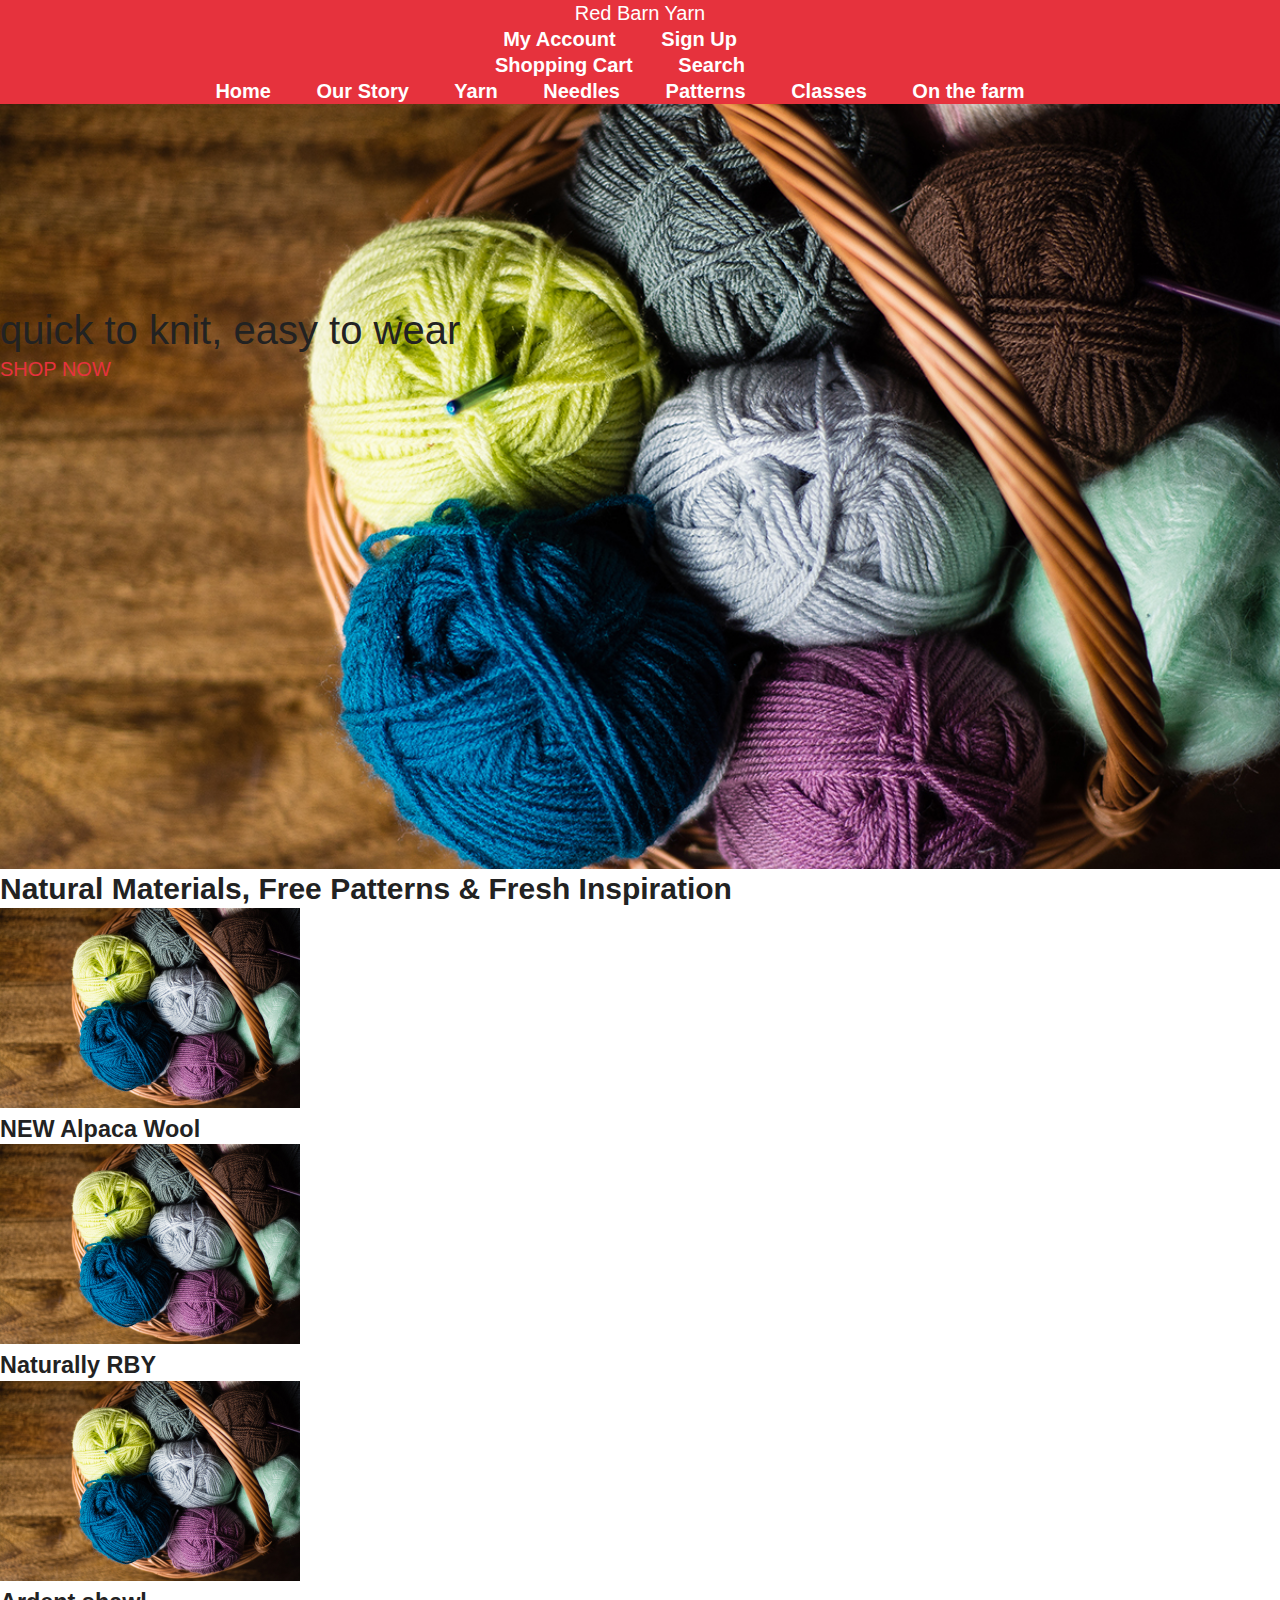
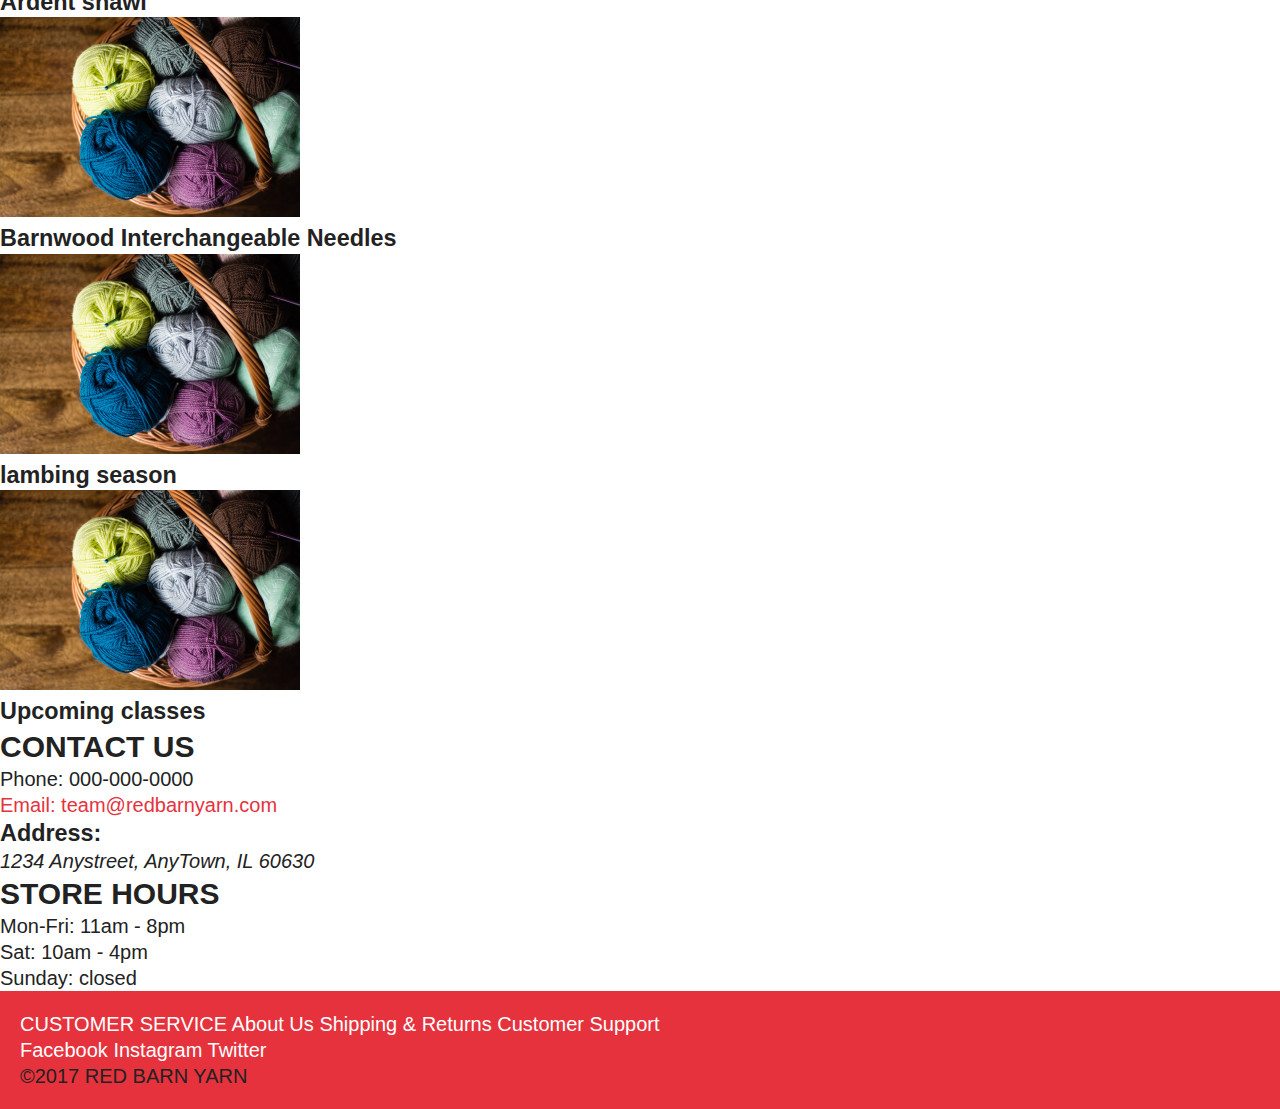
<file: unit_3/index.html>
<!DOCTYPE html>
<html>
<head>
	<title>Red Barn Yarn</title>
	<link rel="stylesheet" type="text/css" href="css/style.css">
</head>
<body>
	<header>
		<p class="logo">Red Barn Yarn</p>
		<div>
			<a href="#">My Account</a>
			<a href="#">Sign Up</a>
		</div>
		<div>
			<a href="#">Shopping Cart</a>
			<a href="#">Search</a>
		</div>
		<nav>
			<a href="#">Home</a>
			<a href="#">Our Story</a>
			<a href="#">Yarn</a>
			<a href="#">Needles</a>
			<a href="#">Patterns</a>
			<a href="#">Classes</a>
			<a href="#">On the farm</a>
		</nav>
	</header>
	<section id="intro">
		<h1>quick to knit, easy to wear</h1>
		<a href="#">SHOP NOW</a>
	</section>
	<section id="products">
		<h2>Natural Materials, Free Patterns & Fresh Inspiration</h2>
		<section>
			<img src="images/Hero image_LR.jpg" alt="placeholder">
			<h3>NEW Alpaca Wool </h3>
		</section>
		<section>
			<img src="images/Hero image_LR.jpg" alt="placeholder">
			<h3>Naturally RBY</h3>
		</section>
		<section>
			<img src="images/Hero image_LR.jpg" alt="placeholder">
			<h3>Ardent shawl</h3>
		</section>
		<section>
			<img src="images/Hero image_LR.jpg" alt="placeholder">
			<h3>Barnwood Interchangeable Needles</h3>
		</section>
		<section>
			<img src="images/Hero image_LR.jpg" alt="placeholder">
			<h3>lambing season</h3>
		</section>
		<section>
			<img src="images/Hero image_LR.jpg" alt="placeholder">
			<h3>Upcoming classes</h3>
		</section>
	</section>	
	<section id="contact">
		<h2>CONTACT US</h2>
		<p>Phone: 000-000-0000</p>
		<a href="#">Email: team@redbarnyarn.com</a>
		<h3>Address:</h3>
		<address>1234 Anystreet, AnyTown, IL 60630<address>
	</section>
	<section id="hours">
		<h2>STORE HOURS</h2>
		<p>Mon-Fri: 11am - 8pm</p>
		<p>Sat: 10am - 4pm</p>
		<p>Sunday: closed</p>
	</section>
	<footer>
		<div>
			<a href="#">CUSTOMER SERVICE</a>
			<a href="#">About Us</a>
			<a href="#">Shipping & Returns</a>
			<a href="#">Customer Support</a>
		</div>
		<div>
			<a href="#">Facebook</a>
			<a href="#">Instagram</a>
			<a href="#">Twitter</a>
		</div>
		<p>©2017 RED BARN YARN</p>
	</footer>
</body>
</html>
</file>
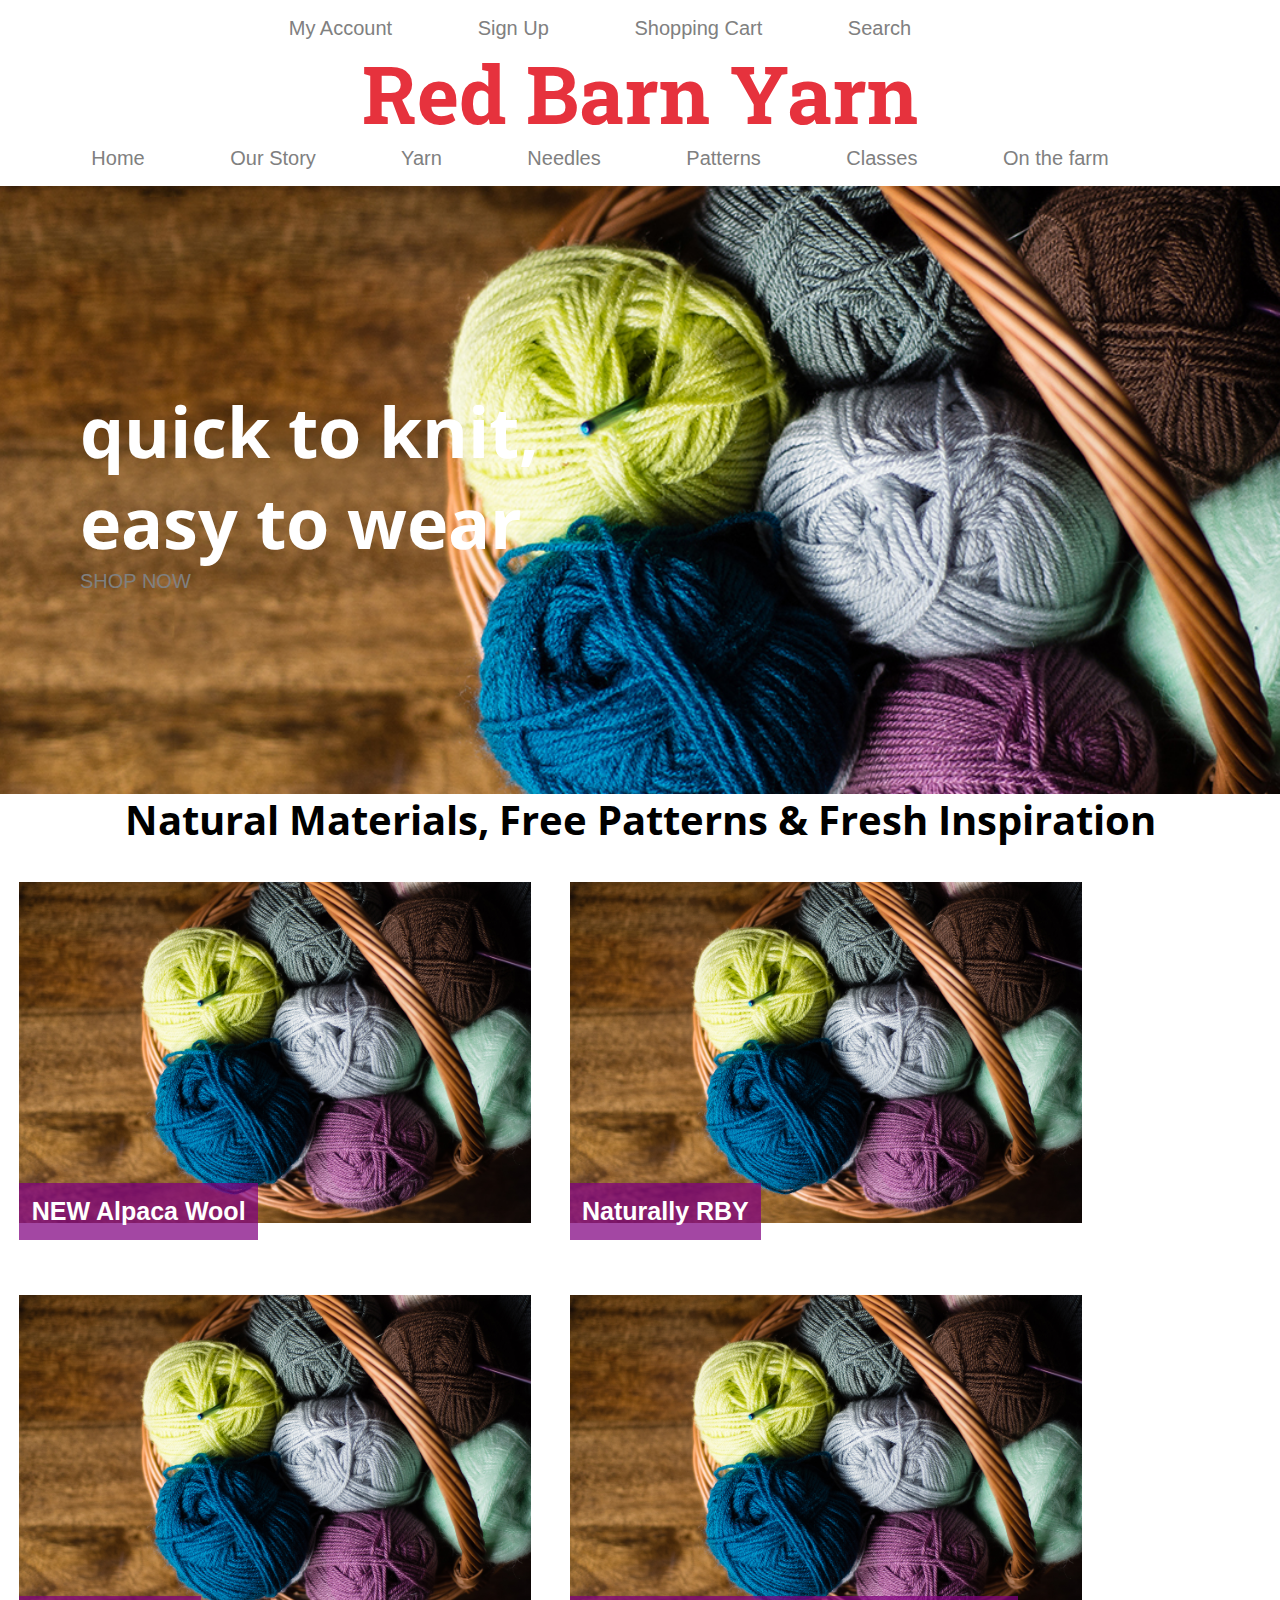
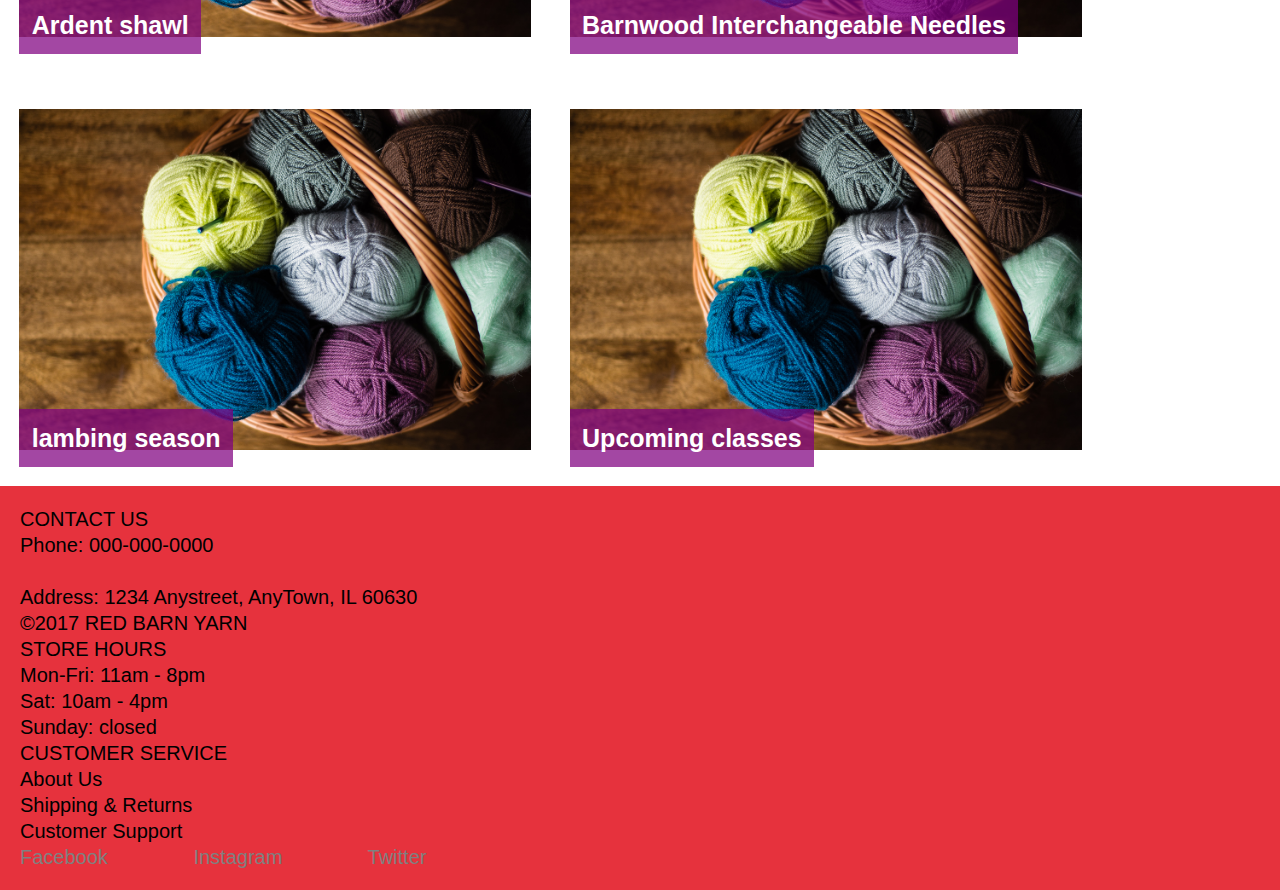
<file: unit_8/index.html>
<!DOCTYPE html>
<html>
<head>
	<meta name="viewport" content="width=device-width, initial-scale=1">
	<title>Red Barn Yarn</title>
	<link rel="stylesheet" type="text/css" href="css/style.css">
</head>
<body>
	<div id="container">	
		<header>
			<nav id="nav_one">
				<a href="#">My Account</a>
				<a href="#">Sign Up</a>
				<a href="#">Shopping Cart</a>
				<a href="#">Search</a>
			</nav>
			
			<h1>Red Barn Yarn</h1>

			<nav id="nav_two">
				<a href="#">Home</a>
				<a href="#">Our Story</a>
				<a href="#">Yarn</a>
				<a href="#">Needles</a>
				<a href="#">Patterns</a>
				<a href="#">Classes</a>
				<a href="#">On the farm</a>
			</nav>
		</header>

    	<div id="lander">
				<h2>quick to knit,<br> easy to wear</h2>
				<nav id="nav_hero"><a href="#">SHOP NOW</a></nav>
		</div>
	
		<main>
			<h3>Natural Materials, Free Patterns & Fresh Inspiration</h3>

			<section class="stuff">
				<img src="images/Hero image_LR.jpg">
				<h4>NEW Alpaca Wool </h4>
			</section>
			
			<section class="stuff">
				<img src="images/Hero image_LR.jpg">
				<h4>Naturally RBY</h4>
			</section>
			
			<section class="stuff">
				<img src="images/Hero image_LR.jpg">
				<h4>Ardent shawl</h4>
			</section>
			
			<section class="stuff">
				<img src="images/Hero image_LR.jpg">
				<h4>Barnwood Interchangeable Needles</h4>
			</section>
			
			<section class="stuff">
				<img src="images/Hero image_LR.jpg">
				<h4>lambing season</h4>
			</section>
			
			<section class="stuff">
				<img src="images/Hero image_LR.jpg">
				<h4>Upcoming classes</h4>
			</section>
		</main>	

		<footer>
			<p>CONTACT US</p>
			<p>Phone: 000-000-0000</p>
			<a href="#">Email: team@redbarnyarn.com</a>
			<p>Address: 1234 Anystreet, AnyTown, IL 60630</p>
			<p>©2017 RED BARN YARN</p>

			<p>STORE HOURS</p>
			<p>Mon-Fri: 11am - 8pm</p>
			<p>Sat: 10am - 4pm</p>
			<p>Sunday: closed</p>

			<p>CUSTOMER SERVICE</p>
			<p>About Us</p>
			<p>Shipping & Returns</p>
			<p>Customer Support</p>

			<nav>
				<a href="#">Facebook</a>
				<a href="#">Instagram</a>
				<a href="#">Twitter</a>
			</nav>
		</footer>
	</div>
</body>
</html>
</file>
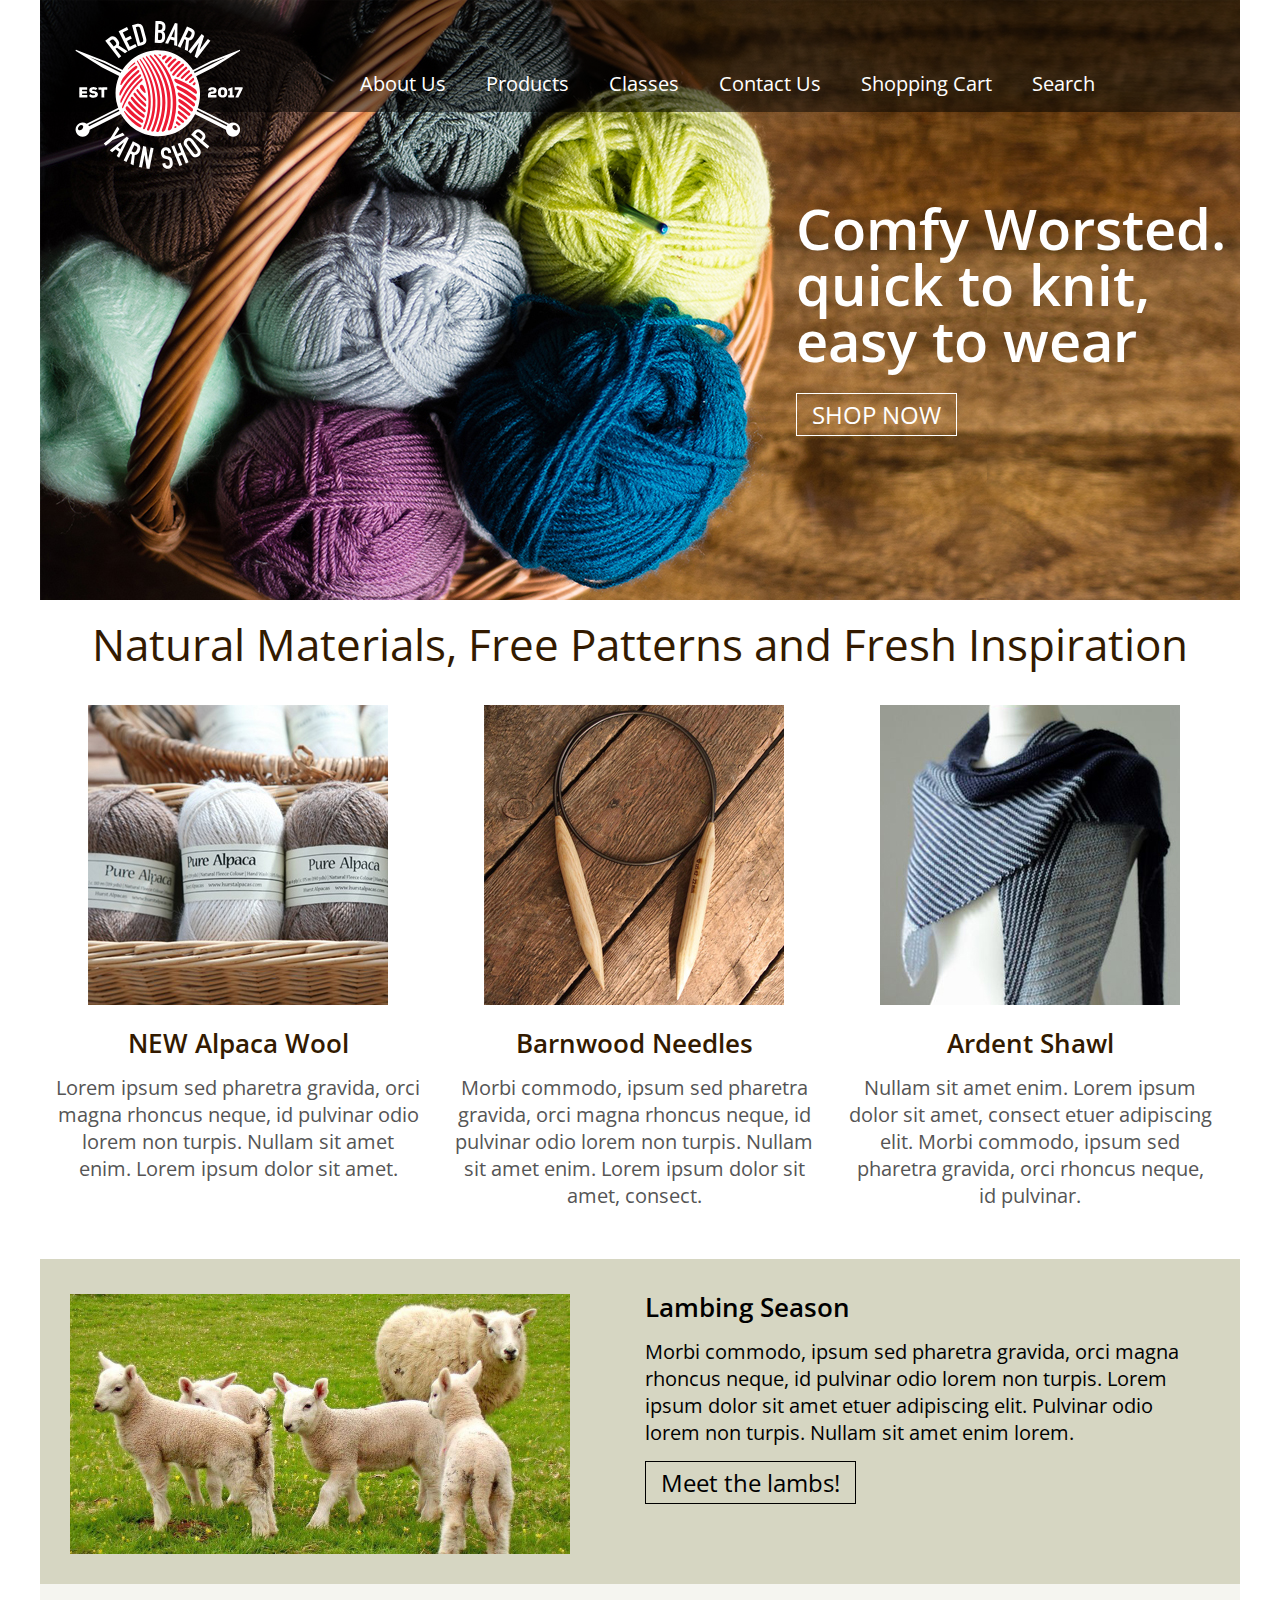
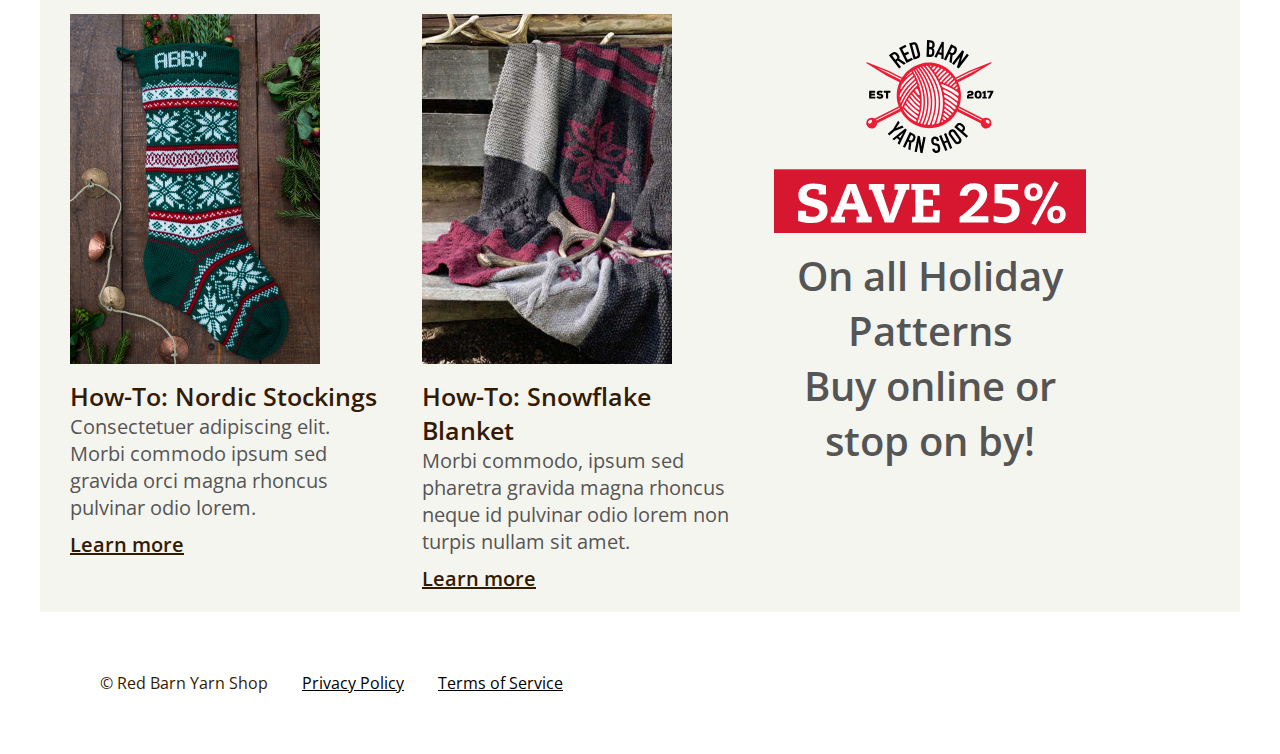
<file: unit_9/index.html>
<!DOCTYPE HTML>
<html>
	<head>
		<meta http-equiv="Content-Type" content="text/html; charset=UTF-8">
		<meta name="viewport" content="width=device-width, initial-scale=1">
		<title>Red Barn Yarn Shop</title>
		<link rel="stylesheet" type="text/css" href="css/style.css">
		
		<style type="text/css">
			img.fullwidth {
				width: 100% !important;
				max-width: 100% !important;
			}
		</style>
	</head>
	<body>


		<div id="page">

		<header>
			<a class="logo" title="Red Barn Yarn Shop" href="#"><span>Red Barn Yarn Shop</span></a>
			<div class="hero">
				<h1>Comfy Worsted.<br>quick to knit,<br> easy to wear</h1>
				<a class="btn" title="SHOP NOW" href="#">SHOP NOW</a>

			</div>

		</header>

		<section class="main">
			<h2>Natural Materials, Free Patterns and Fresh Inspiration</h2>
			<aside>
				<div class="content alpaca">
					<h3><a href="#">NEW Alpaca Wool</a></h3>
					<p>Lorem ipsum sed pharetra gravida, orci magna rhoncus neque, id pulvinar odio lorem non turpis. Nullam sit amet enim. Lorem ipsum dolor sit amet.</p>
				</div>
			</aside>
			
			<aside>
				<div class="content needles">
					<h3><a href="#">Barnwood Needles</a></h3>
					<p>Morbi commodo, ipsum sed pharetra gravida, orci magna rhoncus neque, id pulvinar odio lorem non turpis. Nullam sit amet enim. Lorem ipsum dolor sit amet, consect.</p>
				</div>
			</aside>

			<aside>
				<div class="content shawl">
					<h3><a href="#">Ardent Shawl</a></h3>
					<p>Nullam sit amet enim. Lorem ipsum dolor sit amet, consect etuer adipiscing elit. Morbi commodo, ipsum sed pharetra gravida, orci rhoncus neque, id pulvinar.</p>
				</div>
			</aside>
		</section>
		
		<section class="atmosphere">
			<article>
				<h3>Lambing Season</h3>
				<p>Morbi commodo, ipsum sed pharetra gravida, orci magna rhoncus neque, id pulvinar odio lorem non turpis. Lorem ipsum dolor sit amet etuer adipiscing elit.  Pulvinar odio lorem non turpis. Nullam sit amet enim lorem.</p>
				<a class="btn" title="Meet the lambs!" href="#">Meet the lambs!</a>

			</article>



		</section>
		
		<section class="how-to">
			<aside>
				<div class="content">
					<img src="images/Nordic Stocking2.jpg" alt="Nordic Stockings">
					<h4>How-To: Nordic Stockings</h4>
					<p>Consectetuer adipiscing elit. Morbi commodo ipsum sed gravida orci magna rhoncus pulvinar odio lorem.</p>
					<a title="Learn how to knit the Nordic Stockings." href="#">Learn more</a>
				</div>
			</aside>

			<aside>
				<div class="content">
					<img src="images/snowflake2.jpg" alt="Snowflake Blanket">
					<h4>How-To: Snowflake Blanket</h4>
					<p>Morbi commodo, ipsum sed pharetra gravida magna rhoncus neque id pulvinar odio lorem non turpis nullam sit amet.</p>
					<a title="Learn how to knit the Snowflake Blanket." href="#">Learn more</a>
				</div>
			</aside>

			<aside>
				<div class="content">
					<img src="images/Save 25%.svg" alt="Save 25%" class="fullwidth">
					<h5>On all Holiday Patterns<br>Buy online or stop on by!</h5>
				</div>
			</aside>

		</section>

		<nav>
			<ul>
				<li>
					<a title="About Us" href="#">About Us</a>
					<ul>
						<li>
							<a title="Our Store" href="#">Our Store</a>
						</li>
						<li>
							<a title="Our Farm" href="#">Our Farm</a>
						</li>
					</ul>
				</li>
				
				<li>
					<a title="Products" href="#">Products</a>
					<ul>
						<li>
							<a title="Yarn" href="#">Yarn</a>
						</li>
						<li>
							<a title="Needles" href="#">Needles</a>
						</li>
					</ul>
				</li>

				<li>
					<a title="Classes" href="#">Classes</a>
					<ul>
						<li>
							<a title="Free Patterns" href="#">Free Patterns</a>
						</li>
						<li>
							<a title="Class Schedule" href="#">Class Schedule</a>
						</li>
					</ul>
				<li>
					<a title="Contact Us" href="#">Contact Us</a>
				</li>
				<li>
					<a title="Shopping Cart" href="#">Shopping Cart</a>
				</li>
				<li>
					<a title="Search" href="#">Search</a>
				</li>
			</ul>

		</nav>

		<footer>
			&copy; Red Barn Yarn Shop
			<div class="content">
				<a title= "Privacy Policy" href="#">Privacy Policy</a>
				<a title= "Terms of Service" href="#">Terms of Service</a>


			</div>

		</footer>

		</div>



	</body>
</html>
</file>
<file: unit_3/css/style.css>
* {margin:0;padding:0;box-sizing:border-box;}
img { width:300px; }
body {
	font-family: Helvetica, Arial, sans-serif;
	font-size: 20px;
	color: #222;
	line-height: 1.3;
}
header {
	background-color: #e6323d;
	text-align: center;
	color: white;

}
header a {
	color: white;
	font-weight: bold;
	margin-right: 40px;
}
footer {
	background-color: #e6323d;
	padding: 20px;
	text-align: left;
}
footer a {
	color:#fff;
}
h1 {
	font-size: 2em;
	font-weight:100;
}
a {
	color: #e6323d;
	text-decoration: none;
}
#intro {
	background-image: url("../images/Hero image_LR.jpg");
	background-size: cover;
	padding: 10em 0 0;
	height: 85vh;
}
</file>
<file: unit_8/css/style.css>
@import url('https://fonts.googleapis.com/css?family=Open+Sans|Roboto+Slab');
* {margin:0;padding:0;box-sizing:border-box;}
body {
	font-family: Helvetica, Arial, sans-serif;
	font-size: 20px;
	color: black;
	line-height: 1.3;
}

header {
	padding: 15px;
	text-align: center;
}

h1 {
	font-family:  'Roboto Slab', serif;
	color: #e6323d;
	font-size: 80px
}

h2 {
	font-family: 'Open Sans', sans-serif;
	color: #fff;
	font-size: 3.5em
}
h3 {
	font-family: 'Open Sans', sans-serif;
	text-align: center;
	font-size: 40px
}

nav a {
	color: grey;
	text-align: center;
	margin-right: 80px;
	font-size: 20px
}

a {
	color: #e6323d;
	text-decoration: none;
}

footer {
	background-color: #e6323d;
	padding: 20px;
	text-align: left;
	clear: both;
}

#container {
	/* width: 100%; */
	/* margin: 0 auto; */
}

#lander {
	background: url("../images/Hero%20Image2_LR.jpg") no-repeat center center scroll;
	background-size: cover;
	padding: 10em 4em;
}

.stuff {
	width: 30.33%;
	margin:1.5%;
	float:left;
	position: relative;
}

.stuff img{
	width: 100%;
	display: block;
}
.stuff h4 {
    position: absolute;
    bottom: 0;
    background: rgba(128, 0, 128, 0.72);
    color: #fff;
    padding: .5em;
}

main {
    width: 100%;
    margin: auto;
}

.clearfix:after {
    display: block;
    clear: both;
    content: "";
}

@media screen and (max-width:1547px){
	.stuff{
		width: 40%;
		height: 375px;
		align-content: center;
	}
	.stuff h4 {
    font-size: 1.25em;
}

@media screen and (max-width:970px){
	.stuff{
		width: 100%;
		float:none;
		height: auto;
		margin-bottom: 50px;
	}
</file>
<file: unit_9/css/style.css>
/* CSS Document for Screens */

@import url('https://fonts.googleapis.com/css?family=Open+Sans|Roboto+Slab');
@import url('https://fonts.googleapis.com/css?family=Slabo+27px');

body { 
	font-family: 'Open Sans', sans-serif; 
	font-size: 20px; 
	font-weight: 400; 
	color: #555; 
	margin: 0; padding: 0; 
	}

#page { max-width: 1200px; margin: 0 auto; position: relative; }

/* Text */

h1 { margin: 0 0 1em 0; font-size: 2.8em; font-weight: 600; }
h2 { margin: 0 0 .5em 0; font-size: 2.2em; font-weight: 400; line-height: 1.1em; text-align: center;}
h3 { margin: 0 0 .5em 0; font-size: 1.3em; font-weight: 600; }
h4 { margin: 0 0 1.5em 0; font-size: 1em; font-weight: 600; }
h5 { margin: 0 0 1.5em 0; font-size: 2em; font-weight: 600; color: e60022; text-align: center;}


p { margin: 0 0 1em 0; }

a { color: black; }
a:visited { color: #65b1ff; } 

a.btn { font-size: 1.2em; text-decoration: none; color: #fff; border: 1px solid #fff; padding: 4px 15px;  }
a.btn:hover { background-color: rgba(0,0,0,.3); }


/* Header */

header {
	height: 600px;
	background: #cf0004 url(../images/banner_1200.jpg) no-repeat center bottom; 
	position: relative; 
	}

header a.logo {
	z-index: 1;
	position: absolute;
	display: block; width: 170px; height: 150px;
	background: url(../images/RBYlogoREV.svg) no-repeat 0 0; background-size: contain;
	top: 20px; left: 35px;
	}

header a.logo span {
	display: none;
}

header div.hero { position: absolute; width: 42%; top: 200px; left: 63%; }
header div.hero h1 { line-height: 1em; margin: 0 0 30px 0; color: #fff; }

/* Section - All */

section { padding: 0 30px; }
section h2 { color: #331a00; }
section::after { content: ''; display: block; clear: both; }


/* Section - Main */

section.main { margin-top: 20px; margin-bottom: 30px; padding: 0; }
section.main aside { width: 33%; float: left; text-align: center; }

section.main .content { margin: 15px; background: no-repeat center top; background-size: 300px; padding-top: 320px; }

section.main aside h3 a { color: #331a00; text-decoration: none; }
section.main aside h3 a:hover { color: #007eff; }

section.main aside .content.alpaca {background-image: url(../images/Alpaca2.jpg) }
section.main aside .content.needles {background-image: url(../images/Needles2.jpg) }
section.main aside .content.shawl {background-image: url(../images/ardent2.jpg)}


/* Section - Atmosphere */

section.atmosphere { background-color: #d6d6c2; padding-top: 30px; padding-bottom: 30px; color: black;}

section.atmosphere article { padding: 0 20px 0 575px; background: url(../images/lambs2.jpg) no-repeat 0 5px; min-height: 265px; background-size: 500px;}
section.atmosphere a.btn { font-size: 1.2em; text-decoration: none; color: black; border: 1px solid black; padding: 4px 15px;  }
section.atmosphere a.btn:hover { background-color: rgba(0,0,0,.3); }

/* Section - How to */

section.how-to { background-color: #f5f5f0; position: relative; }

section.how-to aside { width: 30%; float: left; margin-right: 10px; }

section.how-to aside .content { padding: 30px 30px 20px 0; }

section.how-to aside .content img {display: block; margin-bottom: 15px; width: 80%;}

section.how-to aside .content h4 {margin-bottom: 0; color: #331a00; font-size: 1.25em;}
section.how-to aside .content h5 {color: E60022; }
section.how-to aside .content p {margin-bottom: .5em; }
section.how-to aside .content a {display: inline-block; color: #331a00; font-weight: 600; }


/* Section - Footer */

footer { font-size: .8em; margin: 40px; color: #331a00; padding: 20px;}

footer .content {display: inline;}
footer a { margin-left: 30px; }
footer a:hover { color: #007eff; }


/* Section - Nav */

nav {
	background-color: rgba(0,0,0,.50);
	position: absolute;
	top: 0px; left: 0px;
	padding: 60px 0 0 0;
	width: 100%;
}

nav::after { content:''; display: block; clear: both;}

nav ul { list-style: none; margin: 0; padding: 0; }

nav ul li:hover { background-color: #2b0306; }
nav ul li:hover > ul { display: block; }


nav ul li a {
	display: inline-block;
	color: white;
	padding: 10px 20px;
	text-decoration: none;
	width: 125px;
	position: relative;
}

nav ul li a:visited {color: white;}
nav ul li a:hover {background-color: #6d0911;}

nav ul ul { position: absolute; top: 100%; background-color: #2b0306; display: none;}

nav ul ul li { position: relative; }

nav ul ul ul { left: 100%; top: 0px; }



nav > ul { padding-left: 300px; }

nav > ul > li {float: left;}

nav > ul > li > a { width: auto; padding: 10px 20px 15px 20px; }

@media screen and (max-width:720px){
	.section.main{
		width: 40%;
		align-content: center;
</file>
